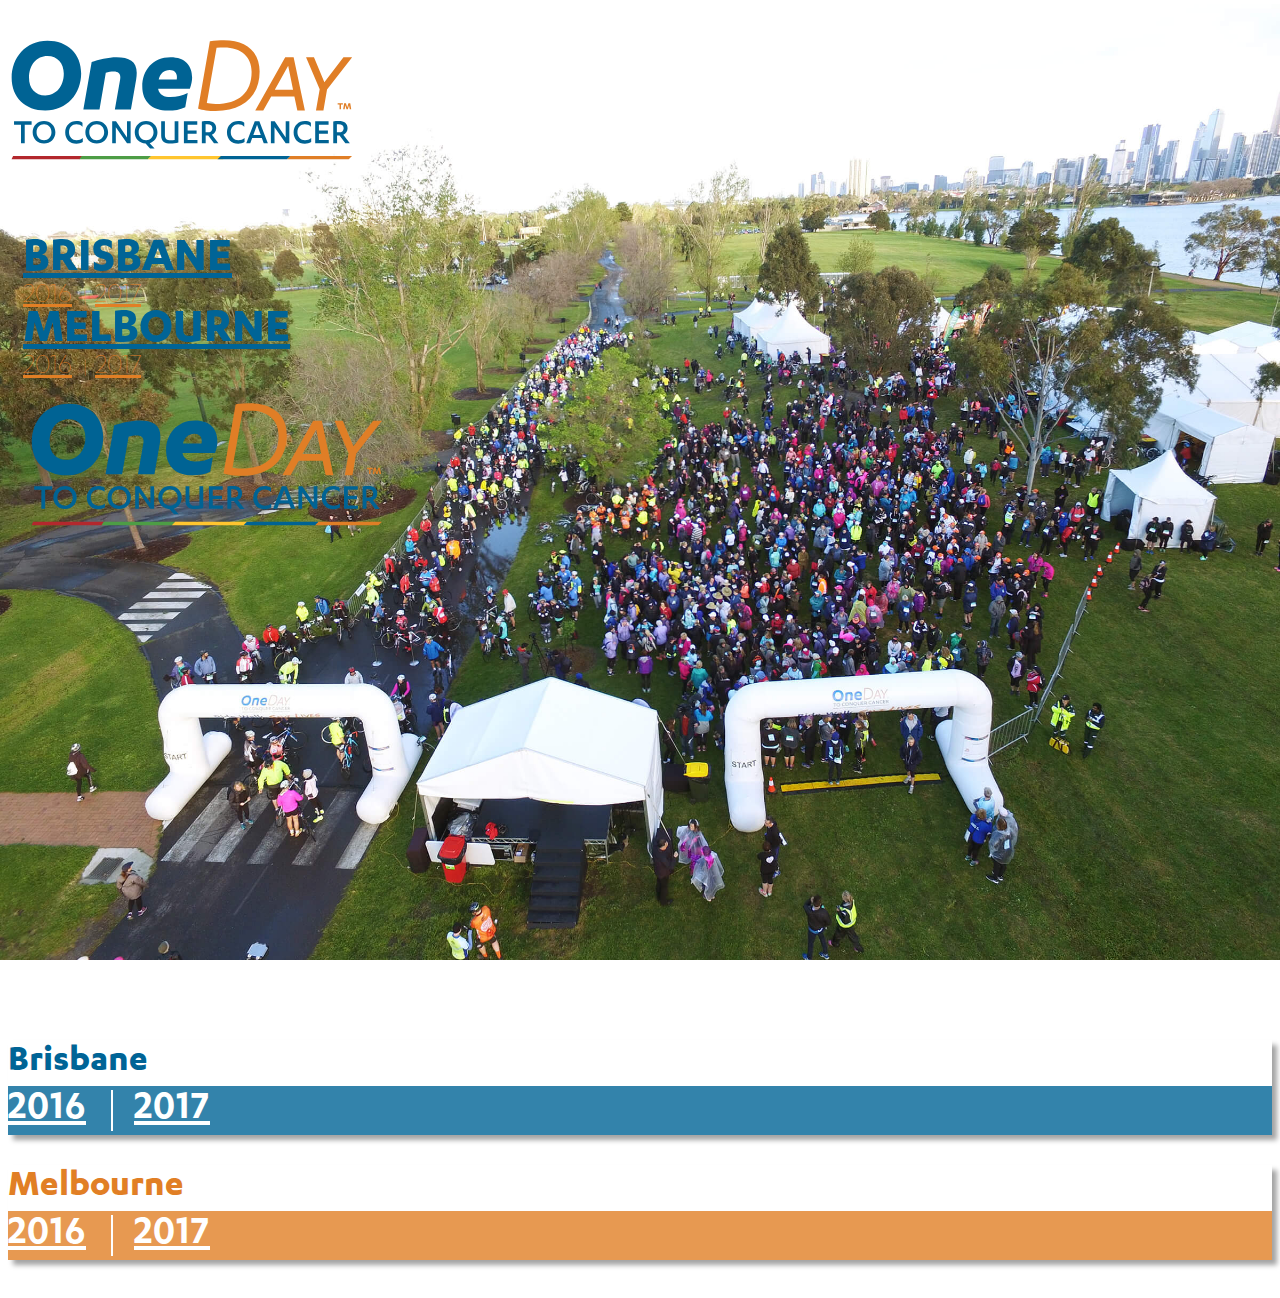
<file: index.html>
<!doctype html>
<html lang="en">
<head>
  <meta charset="utf-8">
  <meta name="viewport" content="width=device-width, initial-scale=1">
  <title>OneDay to Conquer Cancer</title>
  <meta name="description" content="The Ride to Conquer Cancer® is a cycling journey, a fundraising crusade and your chance to BE EPIC.  When you join The Ride, you’re taking action, becoming part of a powerful tribe, and creating hope for countless individuals touched by cancer.">
  <meta name="author" content="CauseForce, LLC">
  <!-- FB -->
  <meta property="og:url" content="http://www.conquercancer.org.au" />
  <meta property="og:title" content="The Ride to Conquer Cancer" />
  <meta property="og:description" content="The Ride to Conquer Cancer® is a cycling journey, a fundraising crusade and your chance to BE EPIC.  When you join The Ride, you’re taking action, becoming part of a powerful tribe, and creating hope for countless individuals touched by cancer." />
  <meta property="og:image" content="http://www.conquercancer.org.au/assets2017/img/splash/fb-ride-01.jpg" />
  <!-- CSS -->
  <link rel="stylesheet" href="https://maxcdn.bootstrapcdn.com/bootstrap/3.3.5/css/bootstrap.min.css" integrity="sha512-dTfge/zgoMYpP7QbHy4gWMEGsbsdZeCXz7irItjcC3sPUFtf0kuFbDz/ixG7ArTxmDjLXDmezHubeNikyKGVyQ==" crossorigin="anonymous">
  <link rel="stylesheet" href="splash/css/style-2017.css">

  <!--[if lt IE 9]>
  <script src="http://html5shiv.googlecode.com/svn/trunk/html5.js"></script>
  <![endif]-->
</head>

<body>

<!-- Desktop Content -->
<header id="desktop" class="container-fluid hidden-sm hidden-xs">
  <div class="row">
    <div class="col-md-4 col-lg-4 logos">
      <img class="sponsor-default img-responsive center-block" src="splash/img/logo-gn.svg" alt="OneDay to Conquer Cancer">
      <img class="sponsor-br img-responsive center-block" src="splash/img/logo-br.svg" alt="OneDay to Conquer Cancer" title="Royal Brisbane Hospital">
      <img class="sponsor-ml img-responsive center-block" src="splash/img/logo-ml.svg" alt="OneDay to Conquer Cancer" title="Peter MacCallum Cancer Centre">
    </div>
    <div class="col-md-8 col-lg-8 nav">
      <div id="brisbane" class="main-head col-md-6 col-lg-4 text-center">
          <a href="http://participate.theoneday.org.au/site/PageServer/?pagename=br17_home" class="header">Brisbane</a>
          <a href="http://participate.theoneday.org.au/site/PageServer/?pagename=br16_home" class="year">2016</a>
          <span>|</span>
          <a href="http://participate.theoneday.org.au/site/PageServer/?pagename=br17_home" class="year">2017</a>
      </div>
      <div id="melbourne" class="main-head col-md-5 col-lg-4 text-center">
        <a href="http://participate.theoneday.org.au/site/PageServer?pagename=ml17_home" class="header">Melbourne</a>
        <a href="http://participate.theoneday.org.au/site/PageServer?pagename=ml16_home" class="year">2016</a>
        <span>|</span>
        <a href="http://participate.theoneday.org.au/site/PageServer?pagename=ml17_home" class="year">2017</a>
      </div>
    </div>
  </div>
</header>
<footer class="navbar-fixed-bottom">
  <div class="container">
    <div class="row">
      <div class="col-sm-12 copyright text-center">
      <!-- <p class="copyright-default">&copy; 2017 CauseForce, LLC. OneDay to Conquer Cancer name and logo are registered.</p> -->
      <!-- <p class="copyright-br">&copy; 2016 CauseForce, LLC.</p>
      <p class="copyright-ml">&copy; 2016 CauseForce, LLC.</p>
      -->
      </div>
    </div>
  </div>
</footer>
</div><!-- #desktop -->

<!-- Mobile Content -->
<div id="mobile" class="container-fluid hidden-md hidden-lg">
  <div class="row header no-padding">
    <div class="col-xs-12">
        <img src="splash/img/logo-gn.svg" alt="OneDay to Conquer Cancer" class="img-responsive center-block logo">
    </div>
  </div>
  <div class="row">
    <div class="col-xs-12">
      <!-- mobile nav -->
      <div class="panel-group text-center" id="mobile-accordion" role="tablist" aria-multiselectable="true">
        <div class="panel panel-default">
          <div class="panel-heading" role="tab" id="headingOne">
            <div class="panel-title">
              <a role="button" class="text-uppercase font-bold" data-toggle="collapse" data-parent="#mobile-accordion" href="#mobileCollapseOne" aria-expanded="true" aria-controls="mobileCollapseOne">Brisbane
              </a>
            </div>
          </div>
          <div id="mobileCollapseOne" class="panel-collapse collapse" role="tabpanel" aria-labelledby="headingOne">
            <div class="panel-body">
              <a href="http://participate.theoneday.org.au/site/PageServer/?pagename=br16_home" target="_blank">2016</a>
              <a href="http://participate.theoneday.org.au/site/PageServer/?pagename=br17_home" target="_blank">2017</a>
            </div>
          </div>
        </div>
        <div class="panel panel-default">
          <div class="panel-heading" role="tab" id="headingTwo">
            <div class="panel-title">
              <a class="collapsed text-uppercase font-bold" role="button" data-toggle="collapse" data-parent="#mobile-accordion" href="#mobileCollapseTwo" aria-expanded="false" aria-controls="mobileCollapseTwo">Melbourne
              </a>
            </div>
          </div>
          <div id="mobileCollapseTwo" class="panel-collapse collapse" role="tabpanel" aria-labelledby="headingTwo">
            <div class="panel-body">
              <a href="http://participate.theoneday.org.au/site/PageServer/?pagename=ml16_home" target="_blank">2016</a>
              <a href="http://participate.theoneday.org.au/site/PageServer/?pagename=ml17_home" target="_blank">2017</a>
            </div>
          </div>
        </div>

      </div>

    </div>
  </div>
</div>

<!--jQuery-->
<script src="https://ajax.googleapis.com/ajax/libs/jquery/2.1.4/jquery.min.js"></script>
<!--Bootstrap-->
<script src="https://maxcdn.bootstrapcdn.com/bootstrap/3.3.5/js/bootstrap.min.js" integrity="sha512-K1qjQ+NcF2TYO/eI3M6v8EiNYZfA95pQumfvcVrTHtwQVDG+aHRqLi/ETn2uB+1JqwYqVG3LIvdm9lj6imS/pQ==" crossorigin="anonymous"></script>
<!--script.js-->
<script src="splash/js/svgeezy.min.js"></script>
<script src="splash/js/script-2017.js"></script>
</body>
</html>
</file>
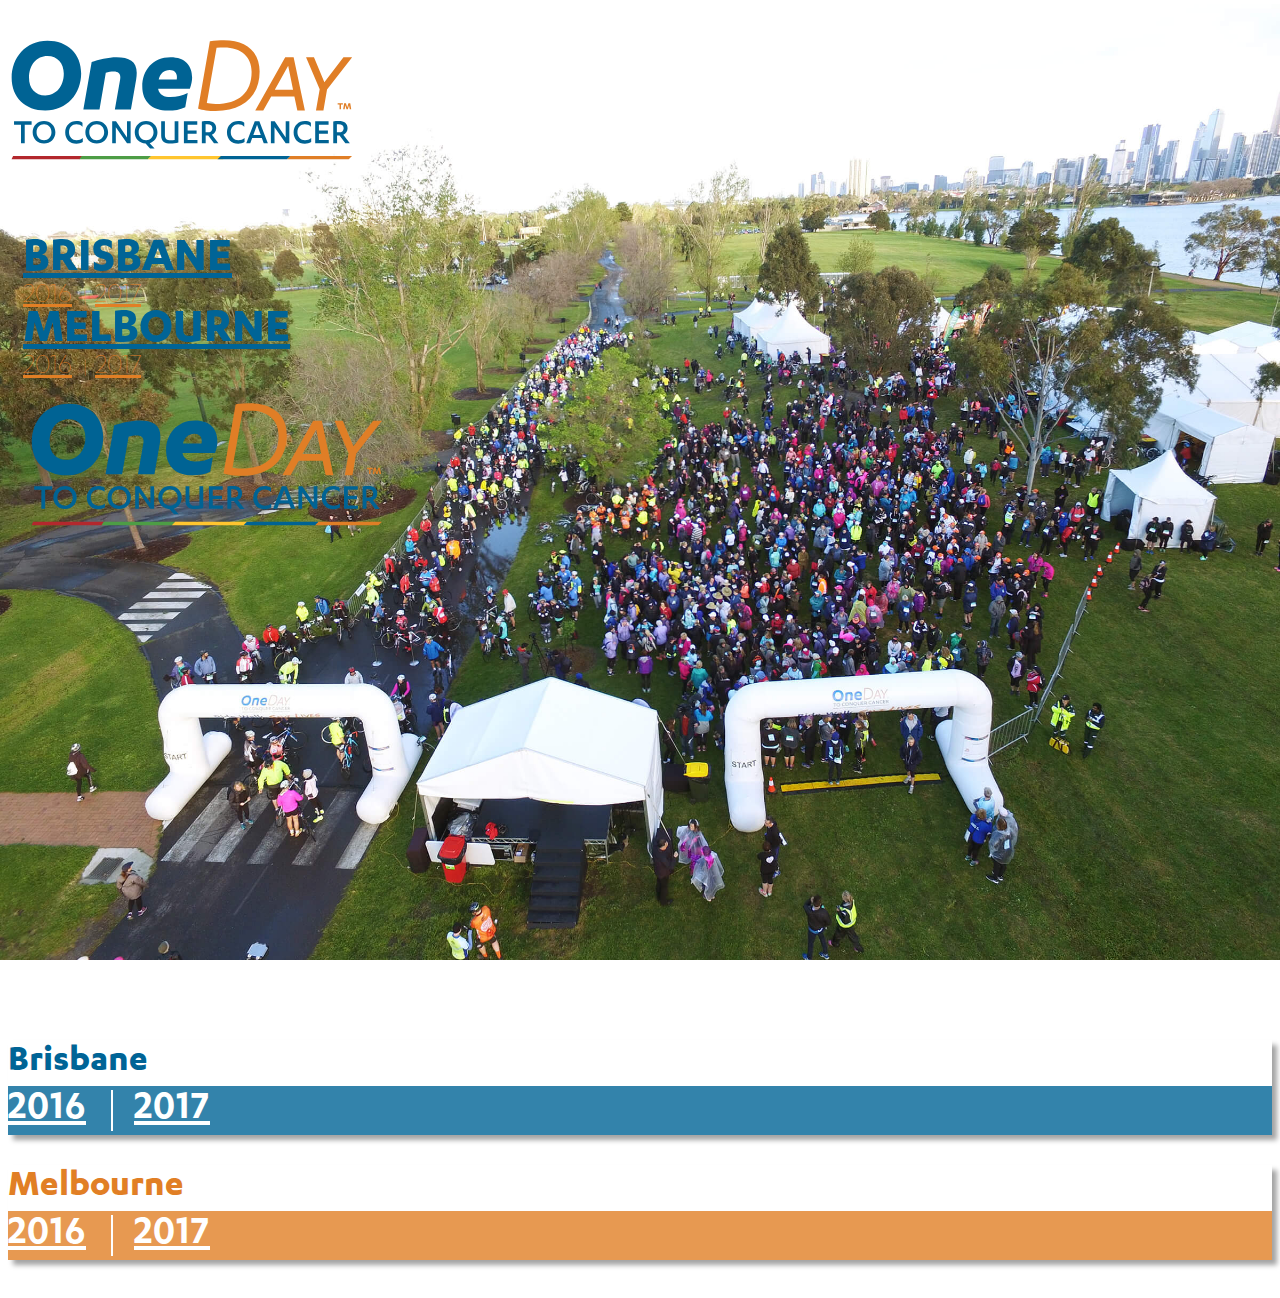
<file: od-au-2017-index.html>
<!doctype html>
<html lang="en">
<head>
  <meta charset="utf-8">
  <meta name="viewport" content="width=device-width, initial-scale=1">
  <title>OneDay to Conquer Cancer</title>
  <meta name="description" content="The Ride to Conquer Cancer® is a cycling journey, a fundraising crusade and your chance to BE EPIC.  When you join The Ride, you’re taking action, becoming part of a powerful tribe, and creating hope for countless individuals touched by cancer.">
  <meta name="author" content="CauseForce, LLC">
  <!-- FB -->
  <meta property="og:url" content="http://www.conquercancer.org.au" />
  <meta property="og:title" content="The Ride to Conquer Cancer" />
  <meta property="og:description" content="The Ride to Conquer Cancer® is a cycling journey, a fundraising crusade and your chance to BE EPIC.  When you join The Ride, you’re taking action, becoming part of a powerful tribe, and creating hope for countless individuals touched by cancer." />
  <meta property="og:image" content="http://www.conquercancer.org.au/assets2017/img/splash/fb-ride-01.jpg" />
  <!-- CSS -->
  <link rel="stylesheet" href="https://maxcdn.bootstrapcdn.com/bootstrap/3.3.5/css/bootstrap.min.css" integrity="sha512-dTfge/zgoMYpP7QbHy4gWMEGsbsdZeCXz7irItjcC3sPUFtf0kuFbDz/ixG7ArTxmDjLXDmezHubeNikyKGVyQ==" crossorigin="anonymous">
  <link rel="stylesheet" href="css/style-2017.css">

  <!--[if lt IE 9]>
  <script src="http://html5shiv.googlecode.com/svn/trunk/html5.js"></script>
  <![endif]-->
</head>

<body>

<!-- Desktop Content -->
<header id="desktop" class="container-fluid hidden-sm hidden-xs">
  <div class="row">
    <div class="col-md-4 col-lg-4 logos">
      <img class="sponsor-default img-responsive center-block" src="img/logo-gn.svg" alt="OneDay to Conquer Cancer">
      <img class="sponsor-br img-responsive center-block" src="img/logo-br.svg" alt="OneDay to Conquer Cancer" title="Royal Brisbane Hospital">
      <img class="sponsor-ml img-responsive center-block" src="img/logo-ml.svg" alt="OneDay to Conquer Cancer" title="Peter MacCallum Cancer Centre">
    </div>
    <div class="col-md-8 col-lg-8 nav">
      <div id="brisbane" class="main-head col-md-6 col-lg-4 text-center">
          <a href="http://participate.theoneday.org.au/site/PageServer/?pagename=br17_home" class="header">Brisbane</a>
          <a href="http://participate.theoneday.org.au/site/PageServer/?pagename=br16_home" class="year">2016</a>
          <span>|</span>
          <a href="http://participate.theoneday.org.au/site/PageServer/?pagename=br17_home" class="year">2017</a>
      </div>
      <div id="melbourne" class="main-head col-md-5 col-lg-4 text-center">
        <a href="http://participate.theoneday.org.au/site/PageServer?pagename=ml17_home" class="header">Melbourne</a>
        <a href="http://participate.theoneday.org.au/site/PageServer?pagename=ml16_home" class="year">2016</a>
        <span>|</span>
        <a href="http://participate.theoneday.org.au/site/PageServer?pagename=ml17_home" class="year">2017</a>
      </div>
    </div>
  </div>
</header>
<footer class="navbar-fixed-bottom">
  <div class="container">
    <div class="row">
      <div class="col-sm-12 copyright text-center">
      <!-- <p class="copyright-default">&copy; 2017 CauseForce, LLC. OneDay to Conquer Cancer name and logo are registered.</p> -->
      <!-- <p class="copyright-br">&copy; 2016 CauseForce, LLC.</p>
      <p class="copyright-ml">&copy; 2016 CauseForce, LLC.</p>
      -->
      </div>
    </div>
  </div>
</footer>
</div><!-- #desktop -->

<!-- Mobile Content -->
<div id="mobile" class="container-fluid hidden-md hidden-lg">
  <div class="row header no-padding">
    <div class="col-xs-12">
        <img src="img/logo-gn.svg" alt="OneDay to Conquer Cancer" class="img-responsive center-block logo">
    </div>
  </div>
  <div class="row">
    <div class="col-xs-12">
      <!-- mobile nav -->
      <div class="panel-group text-center" id="mobile-accordion" role="tablist" aria-multiselectable="true">
        <div class="panel panel-default">
          <div class="panel-heading" role="tab" id="headingOne">
            <div class="panel-title">
              <a role="button" class="text-uppercase font-bold" data-toggle="collapse" data-parent="#mobile-accordion" href="#mobileCollapseOne" aria-expanded="true" aria-controls="mobileCollapseOne">Brisbane
              </a>
            </div>
          </div>
          <div id="mobileCollapseOne" class="panel-collapse collapse" role="tabpanel" aria-labelledby="headingOne">
            <div class="panel-body">
              <a href="http://participate.theoneday.org.au/site/PageServer/?pagename=br16_home" target="_blank">2016</a>
              <a href="http://participate.theoneday.org.au/site/PageServer/?pagename=br17_home" target="_blank">2017</a>
            </div>
          </div>
        </div>
        <div class="panel panel-default">
          <div class="panel-heading" role="tab" id="headingTwo">
            <div class="panel-title">
              <a class="collapsed text-uppercase font-bold" role="button" data-toggle="collapse" data-parent="#mobile-accordion" href="#mobileCollapseTwo" aria-expanded="false" aria-controls="mobileCollapseTwo">Melbourne
              </a>
            </div>
          </div>
          <div id="mobileCollapseTwo" class="panel-collapse collapse" role="tabpanel" aria-labelledby="headingTwo">
            <div class="panel-body">
              <a href="http://participate.theoneday.org.au/site/PageServer/?pagename=ml16_home" target="_blank">2016</a>
              <a href="http://participate.theoneday.org.au/site/PageServer/?pagename=ml17_home" target="_blank">2017</a>
            </div>
          </div>
        </div>

      </div>

    </div>
  </div>
</div>

<!--jQuery-->
<script src="https://ajax.googleapis.com/ajax/libs/jquery/2.1.4/jquery.min.js"></script>
<!--Bootstrap-->
<script src="https://maxcdn.bootstrapcdn.com/bootstrap/3.3.5/js/bootstrap.min.js" integrity="sha512-K1qjQ+NcF2TYO/eI3M6v8EiNYZfA95pQumfvcVrTHtwQVDG+aHRqLi/ETn2uB+1JqwYqVG3LIvdm9lj6imS/pQ==" crossorigin="anonymous"></script>
<!--script.js-->
<script src="js/svgeezy.min.js"></script>
<script src="js/script-2017.js"></script>
</body>
</html>
</file>
<file: splash/css/style-2017.css>
@font-face {
  font-family: "Karbon Bold";
  src: url("../fonts/Karbon-Bold.otf");
  font-weight: normal; }
@font-face {
  font-family: "Karbon Semibold";
  src: url("../fonts/Karbon-Semibold.otf");
  font-weight: normal; }
@font-face {
  font-family: "Karbon Regular";
  src: url("../fonts/Karbon-Regular.otf");
  font-weight: normal; }
@font-face {
  font-family: "Karbon Medium";
  src: url("../fonts/Karbon-Medium.otf");
  font-weight: normal; }
@font-face {
  font-family: "Karbon Thin";
  src: url("../fonts/Karbon-Thin.otf");
  font-weight: normal; }
html, body, p, a, li {
  font-family: "Karbon Medium", Helvetica, Arial, sans-serif; }

.font-bold {
  font-family: "Karbon Bold", Helvetica, Arial, sans-serif !important; }
.font-semibold {
  font-family: "Karbon Semibold", Helvetica, Arial, sans-serif !important; }
.font-medium {
  font-family: "Karbon Medium", Helvetica, Arial, sans-serif !important; }
.font-light {
  font-family: "Karbon Thin", Helvetica, Arial, sans-serif !important; }

a {
  -o-transition: .3s ease-in-out;
  -ms-transition: .3s ease-in-out;
  -moz-transition: .3s ease-in-out;
  -webkit-transition: .3s ease-in-out;
  transition: .3s ease-in-out;
  color: #006496; }
  a:visited {
    color: #004263; }
  a:hover {
    color: #004263; }
  a:focus {
    color: #004263; }

* {
  box-sizing: border-box; }

/* mobile */
html {
  background: url(../img/bg-m-2017-02.jpg) no-repeat top center fixed;
  -webkit-background-size: cover;
  -moz-background-size: cover;
  -o-background-size: cover;
  background-size: cover; }

@media screen and (min-width: 992px) {
  /* desktop*/
  html {
    background: url(../img/bg-2017-01.jpg) no-repeat top left fixed;
    -webkit-background-size: cover;
    -moz-background-size: cover;
    -o-background-size: cover;
    background-size: cover; } }
body {
  background-color: transparent; }

/* hide sponsor images initially besides generic */
.sponsor-br, .sponsor-ml, .copyright-br, .copyright-ml {
  display: none; }

.logos img {
  max-width: 400px;
  width: 100%;
  margin-left: 30px; }

img.sponsor-ml {
  max-width: 365px; }

@media screen and (max-width: 1450px) {
  .logos img {
    margin-left: auto; } }
@media screen and (max-width: 1500px) and (min-width: 992px) {
  .logos img {
    max-width: 350px; } }
.nav {
  padding-top: 75px; }

.logos {
  padding-top: 30px; }

.nav {
  padding-left: 15px; }

.nav a.header {
  display: block;
  text-transform: uppercase;
  font-family: "Karbon Bold", Helvetica, Arial, sans-serif;
  color: #006496;
  font-size: 50px;
  line-height: .7; }

.nav a.year {
  display: inline-block;
  font-family: "Karbon Thin", Helvetica, Arial, sans-serif;
  color: #e17f25;
  font-size: 30px; }

.nav a:hover, .nav a:focus {
  color: #e17f25;
  font-family: "Karbon Bold", Helvetica, Arial, sans-serif;
  text-decoration: none;
  -o-transition: .3s ease-in-out;
  -ms-transition: .3s ease-in-out;
  -moz-transition: .3s ease-in-out;
  -webkit-transition: .3s ease-in-out;
  transition: .3s ease-in-out; }

.nav span {
  display: inline-block;
  font-family: "Karbon Thin", Helvetica, Arial, sans-serif;
  color: #e17f25;
  font-size: 20px;
  margin: 0 5px 0 8px; }

#desktop .nav div:hover {
  cursor: pointer; }

footer p {
  /*font-family: $font-light;*/
  color: #fff; }

@media screen and (max-width: 1200px) {
  .nav a.header {
    font-size: 40px; }

  .nav {
    padding-top: 50px; }

  .logos {
    padding-top: 15px; } }
#mobile {
  color: #fff;
  min-height: 100vh;
  padding-bottom: 30px; }

#mobile img.logo {
  margin-top: 15px;
  margin-bottom: 40%;
  padding: 0 20px;
  max-width: 400px;
  width: 100%; }

#mobile .panel-title a {
  color: #e17f25;
  font-size: 2.4em;
  text-decoration: none;
  display: block; }

/* Bootstrap Accordion overrides */
#mobile .panel:first-child .panel-title a {
  color: #006496; }

#mobile .panel:first-child .panel-body {
  background: rgba(0, 100, 150, 0.8); }

#mobile .panel-body {
  color: #fff;
  font-family: "Karbon Thin", Helvetica, Arial, sans-serif;
  font-size: 2em;
  background: rgba(225, 127, 37, 0.8); }

#mobile .panel-body a {
  font-family: "Karbon Semibold", Helvetica, Arial, sans-serif;
  padding-right: 0;
  padding-left: 15px;
  color: #fff;
  font-size: 1.3em;
  letter-spacing: 1px; }

#mobile .panel-body a:first-child {
  border-right: 2px solid #fff;
  padding-left: 0;
  padding-right: 25px; }

.panel-group .panel {
  border: 0;
  background: transparent;
  -webkit-box-shadow: 5px 5px 5px rgba(0, 0, 0, 0.36);
  box-shadow: 5px 5px 5px rgba(0, 0, 0, 0.36); }

.panel-group .panel:last-child {
  border-bottom: 0; }

.panel-default > .panel-heading {
  background-color: #fff;
  border: 0; }

.panel-default > .panel-heading + .panel-collapse > .panel-body {
  border: 0; }

.panel-group .panel + .panel {
  margin-top: 30px; }

/*# sourceMappingURL=style-2017.css.map */
</file>
<file: css/style-2017.css>
@font-face {
  font-family: "Karbon Bold";
  src: url("../fonts/Karbon-Bold.otf");
  font-weight: normal; }
@font-face {
  font-family: "Karbon Semibold";
  src: url("../fonts/Karbon-Semibold.otf");
  font-weight: normal; }
@font-face {
  font-family: "Karbon Regular";
  src: url("../fonts/Karbon-Regular.otf");
  font-weight: normal; }
@font-face {
  font-family: "Karbon Medium";
  src: url("../fonts/Karbon-Medium.otf");
  font-weight: normal; }
@font-face {
  font-family: "Karbon Thin";
  src: url("../fonts/Karbon-Thin.otf");
  font-weight: normal; }
html, body, p, a, li {
  font-family: "Karbon Medium", Helvetica, Arial, sans-serif; }

.font-bold {
  font-family: "Karbon Bold", Helvetica, Arial, sans-serif !important; }
.font-semibold {
  font-family: "Karbon Semibold", Helvetica, Arial, sans-serif !important; }
.font-medium {
  font-family: "Karbon Medium", Helvetica, Arial, sans-serif !important; }
.font-light {
  font-family: "Karbon Thin", Helvetica, Arial, sans-serif !important; }

a {
  -o-transition: .3s ease-in-out;
  -ms-transition: .3s ease-in-out;
  -moz-transition: .3s ease-in-out;
  -webkit-transition: .3s ease-in-out;
  transition: .3s ease-in-out;
  color: #006496; }
  a:visited {
    color: #004263; }
  a:hover {
    color: #004263; }
  a:focus {
    color: #004263; }

* {
  box-sizing: border-box; }

/* mobile */
html {
  background: url(../img/bg-m-2017-02.jpg) no-repeat top center fixed;
  -webkit-background-size: cover;
  -moz-background-size: cover;
  -o-background-size: cover;
  background-size: cover; }

@media screen and (min-width: 992px) {
  /* desktop*/
  html {
    background: url(../img/bg-2017-01.jpg) no-repeat top left fixed;
    -webkit-background-size: cover;
    -moz-background-size: cover;
    -o-background-size: cover;
    background-size: cover; } }
body {
  background-color: transparent; }

/* hide sponsor images initially besides generic */
.sponsor-br, .sponsor-ml, .copyright-br, .copyright-ml {
  display: none; }

.logos img {
  max-width: 400px;
  width: 100%;
  margin-left: 30px; }

img.sponsor-ml {
  max-width: 365px; }

@media screen and (max-width: 1450px) {
  .logos img {
    margin-left: auto; } }
@media screen and (max-width: 1500px) and (min-width: 992px) {
  .logos img {
    max-width: 350px; } }
.nav {
  padding-top: 75px; }

.logos {
  padding-top: 30px; }

.nav {
  padding-left: 15px; }

.nav a.header {
  display: block;
  text-transform: uppercase;
  font-family: "Karbon Bold", Helvetica, Arial, sans-serif;
  color: #006496;
  font-size: 50px;
  line-height: .7; }

.nav a.year {
  display: inline-block;
  font-family: "Karbon Thin", Helvetica, Arial, sans-serif;
  color: #e17f25;
  font-size: 30px; }

.nav a:hover, .nav a:focus {
  color: #e17f25;
  font-family: "Karbon Bold", Helvetica, Arial, sans-serif;
  text-decoration: none;
  -o-transition: .3s ease-in-out;
  -ms-transition: .3s ease-in-out;
  -moz-transition: .3s ease-in-out;
  -webkit-transition: .3s ease-in-out;
  transition: .3s ease-in-out; }

.nav span {
  display: inline-block;
  font-family: "Karbon Thin", Helvetica, Arial, sans-serif;
  color: #e17f25;
  font-size: 20px;
  margin: 0 5px 0 8px; }

#desktop .nav div:hover {
  cursor: pointer; }

footer p {
  /*font-family: $font-light;*/
  color: #fff; }

@media screen and (max-width: 1200px) {
  .nav a.header {
    font-size: 40px; }

  .nav {
    padding-top: 50px; }

  .logos {
    padding-top: 15px; } }
#mobile {
  color: #fff;
  min-height: 100vh;
  padding-bottom: 30px; }

#mobile img.logo {
  margin-top: 15px;
  margin-bottom: 40%;
  padding: 0 20px;
  max-width: 400px;
  width: 100%; }

#mobile .panel-title a {
  color: #e17f25;
  font-size: 2.4em;
  text-decoration: none;
  display: block; }

/* Bootstrap Accordion overrides */
#mobile .panel:first-child .panel-title a {
  color: #006496; }

#mobile .panel:first-child .panel-body {
  background: rgba(0, 100, 150, 0.8); }

#mobile .panel-body {
  color: #fff;
  font-family: "Karbon Thin", Helvetica, Arial, sans-serif;
  font-size: 2em;
  background: rgba(225, 127, 37, 0.8); }

#mobile .panel-body a {
  font-family: "Karbon Semibold", Helvetica, Arial, sans-serif;
  padding-right: 0;
  padding-left: 15px;
  color: #fff;
  font-size: 1.3em;
  letter-spacing: 1px; }

#mobile .panel-body a:first-child {
  border-right: 2px solid #fff;
  padding-left: 0;
  padding-right: 25px; }

.panel-group .panel {
  border: 0;
  background: transparent;
  -webkit-box-shadow: 5px 5px 5px rgba(0, 0, 0, 0.36);
  box-shadow: 5px 5px 5px rgba(0, 0, 0, 0.36); }

.panel-group .panel:last-child {
  border-bottom: 0; }

.panel-default > .panel-heading {
  background-color: #fff;
  border: 0; }

.panel-default > .panel-heading + .panel-collapse > .panel-body {
  border: 0; }

.panel-group .panel + .panel {
  margin-top: 30px; }

/*# sourceMappingURL=style-2017.css.map */
</file>
